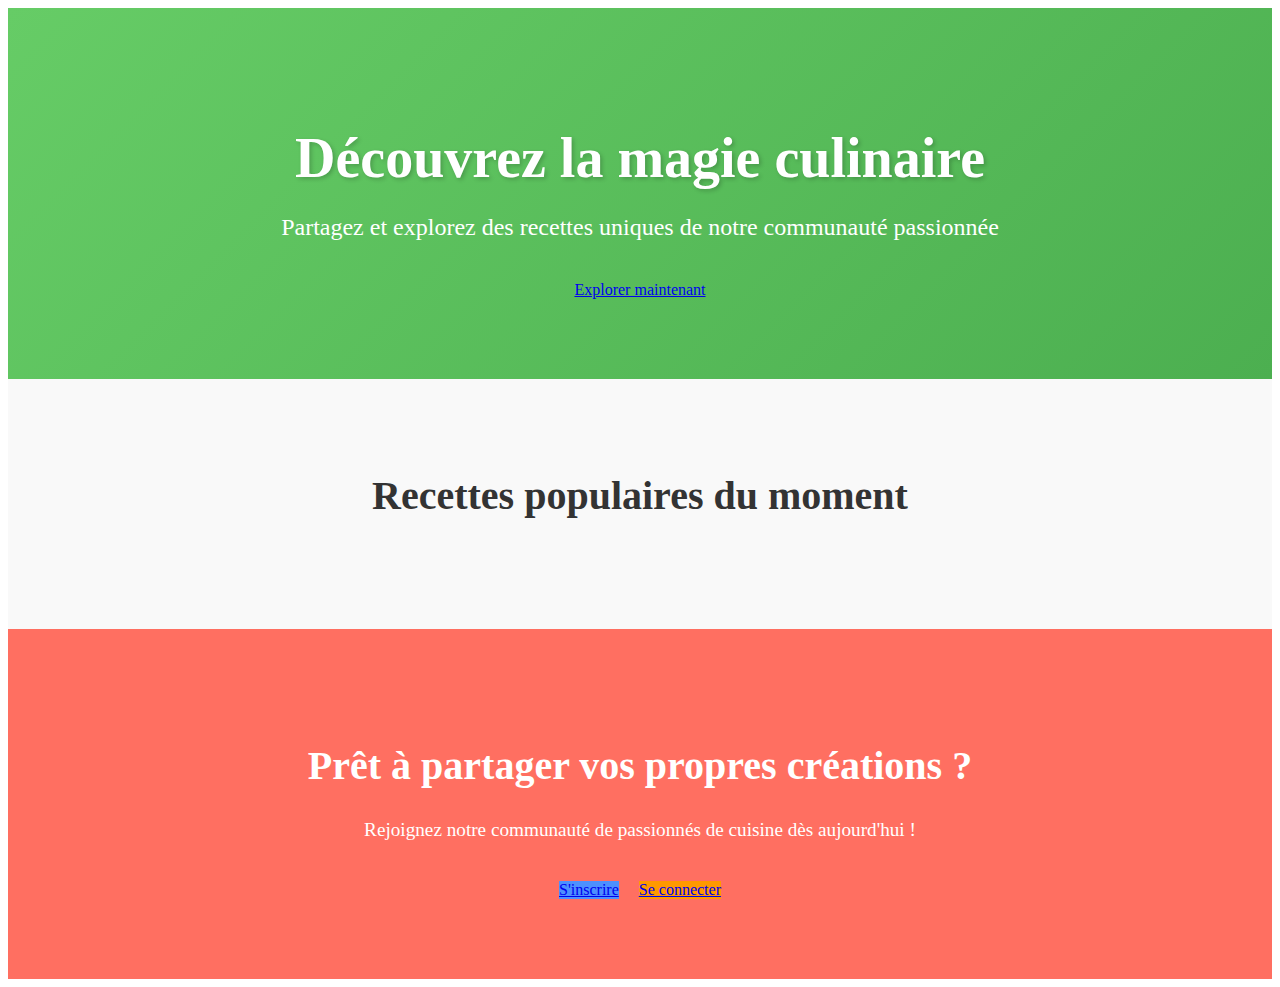
<file: frontend/template/home.html>
<!DOCTYPE html>
<html lang="fr">

<head>
    <meta charset="UTF-8">
    <meta name="viewport" content="width=device-width, initial-scale=1.0">
    <title>Encouniamane - Découvrez des recettes extraordinaires</title>
</head>

<body>
    <main>
        <!-- Section Hero -->
        <section
            style="background: linear-gradient(135deg, #66cc66 0%, #4CAF50 100%); padding: 80px 20px; color: white; text-align: center;">
            <div class="center" style="max-width: 800px; margin: 0 auto;">
                <h1 style="font-size: 3.5rem; margin-bottom: 20px; text-shadow: 2px 2px 4px rgba(0,0,0,0.2);">
                    Découvrez la magie culinaire
                </h1>
                <p style="font-size: 1.5rem; margin-bottom: 40px;">
                    Partagez et explorez des recettes uniques de notre communauté passionnée
                </p>
                <a href="#recettes" class="button" style="max-width: 200px; margin: 0 auto;">Explorer maintenant</a>
            </div>
        </section>

        <!-- Section Recettes phares -->
        <section style="padding: 60px 20px; background-color: #f9f9f9;">
            <div style="max-width: 1200px; margin: 0 auto;">
                <h2 style="text-align: center; font-size: 2.5rem; color: #333; margin-bottom: 50px;">
                    Recettes populaires du moment
                </h2>

                <div class="recipes-grid"
                    style="display: grid; grid-template-columns: repeat(auto-fit, minmax(300px, 1fr)); gap: 30px; padding: 0 20px;">
                    <!-- Les recettes seront injectées ici par JavaScript -->
                </div>
            </div>
        </section>

        <!-- Section CTA -->
        <section style="background-color: #ff6f61; padding: 80px 20px; text-align: center; color: white;">
            <div style="max-width: 800px; margin: 0 auto;">
                <h2 style="font-size: 2.5rem; margin-bottom: 30px;">Prêt à partager vos propres créations ?</h2>
                <p style="font-size: 1.2rem; margin-bottom: 40px;">
                    Rejoignez notre communauté de passionnés de cuisine dès aujourd'hui !
                </p>
                <div style="display: flex; gap: 20px; justify-content: center;">
                    <a href="#register" class="button" style="background-color: #4d90fe;">S'inscrire</a>
                    <a href="#login" class="button" style="background-color: #ff9900;">Se connecter</a>
                </div>
            </div>
        </section>
    </main>


</body>

</html>
</file>
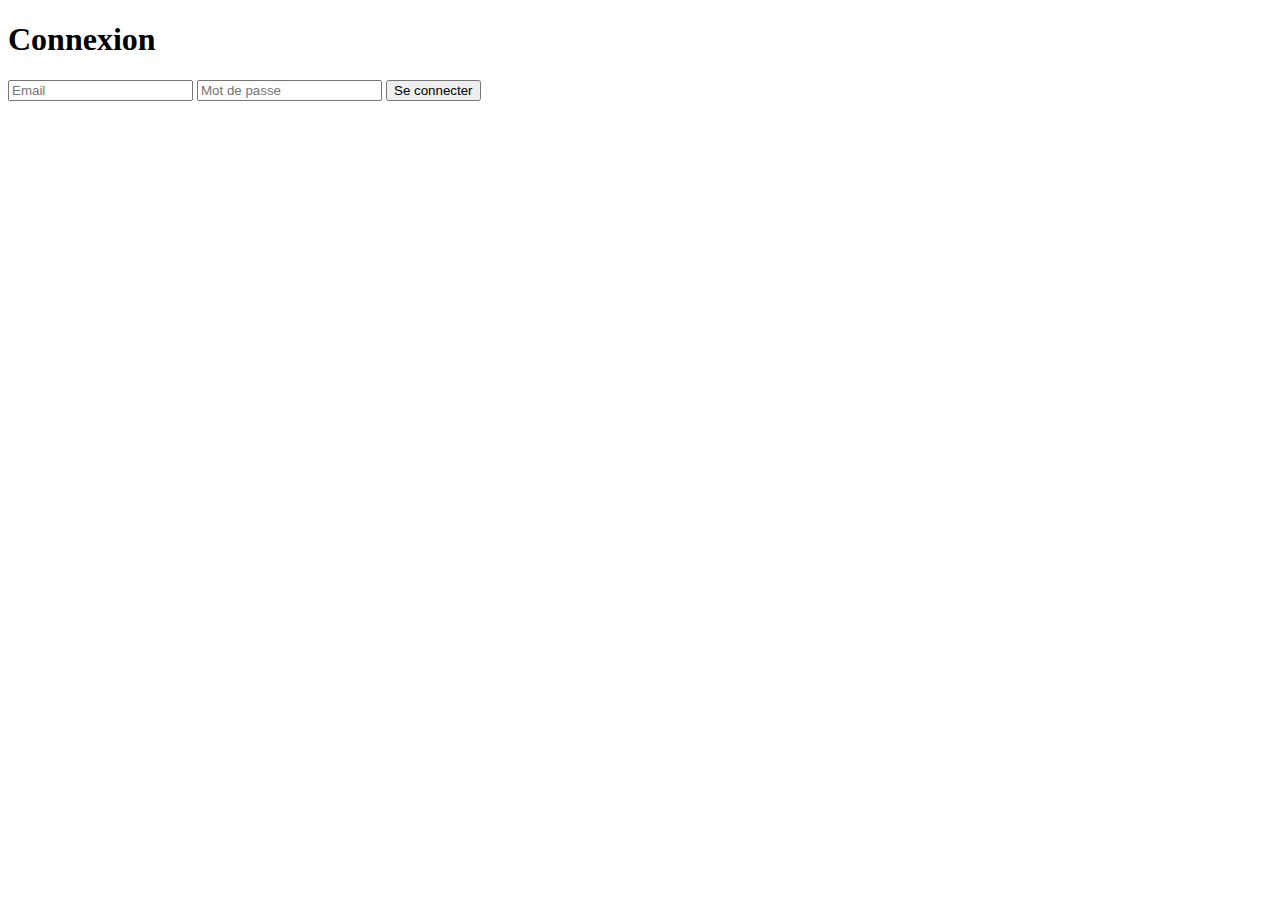
<file: frontend/template/login.html>
<!DOCTYPE html>
<html lang="en">
<head>
    <meta charset="UTF-8">
    <meta name="viewport" content="width=device-width, initial-scale=1.0">
    <title>Connexion</title>
</head>
<body>
    <div class="center">
        <h1>Connexion</h1>
        <div class="form-container">
            <input class="form-input" type="email" placeholder="Email" id="email"> 
            <input class="form-input" type="password" placeholder="Mot de passe" id="mdp">
            <button class="form-button" id="login">Se connecter</button>
        </div>
    </div>
</body>
</html>
</file>
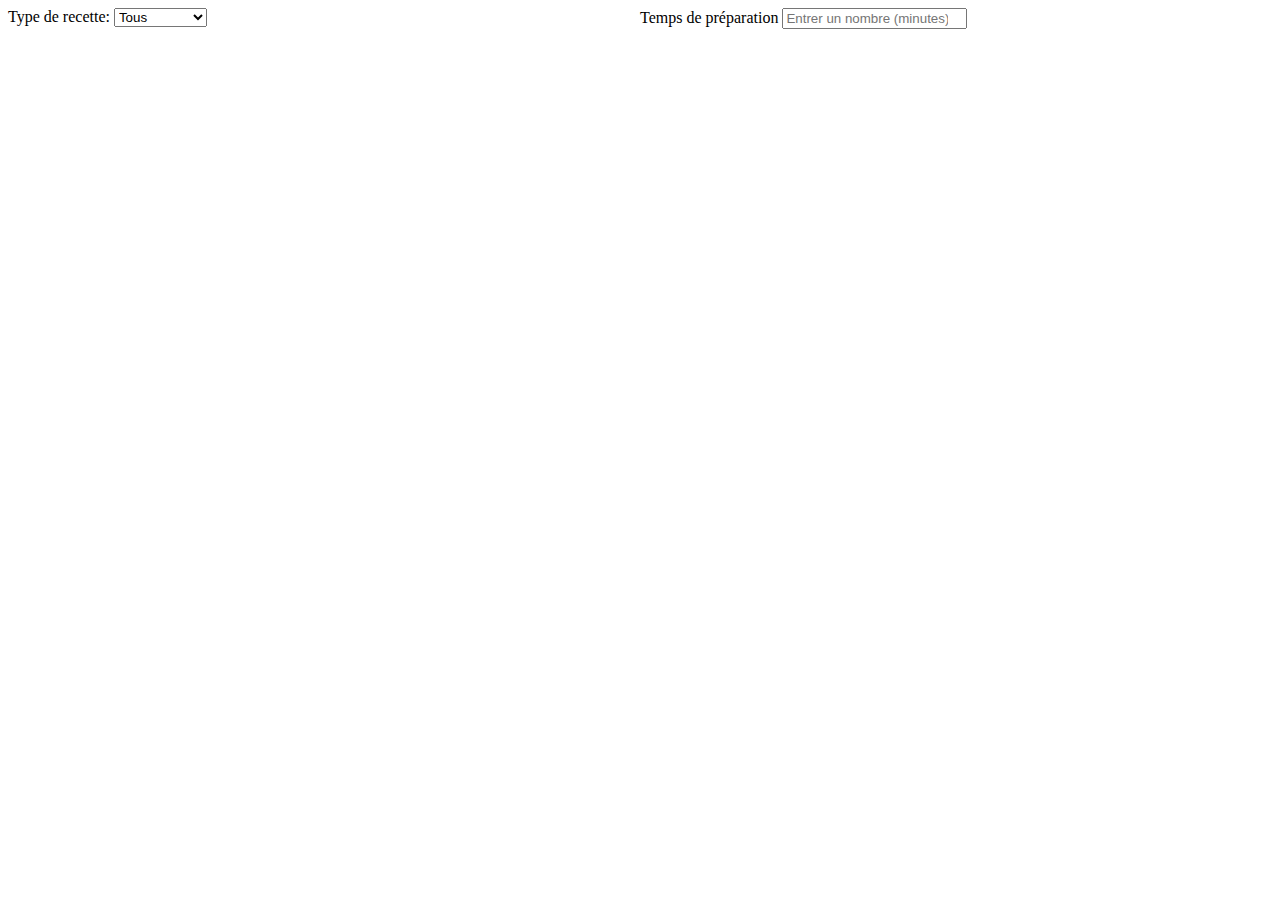
<file: frontend/template/recette.html>
<!DOCTYPE html>
<html lang="en">

<head>
    <meta charset="UTF-8">
    <meta name="viewport" content="width=device-width, initial-scale=1.0">
    <title>Recette</title>
</head>

<body>
    <button class="button" id="create" style="display: none;"></button>
    <!-- Rechercher une recette par type -->
    <div style="display: flex; justify-content: center; width: 100%;">
        <div class="form-container" style="width: 50%;">
            <label for="type" class="">Type de recette:</label>
            <select class="form-select" name="type" id="typeRecherche">
                <option value="">Tous</option>
                <option value="entrée">Entrée</option>
                <option value="plat">Plat</option>
                <option value="dessert">Dessert</option>
                <option value="boisson">Boisson</option>
                <option value="snack">Snack</option>
                <option value="salade">Salade</option>
                <option value="soupe">Soupe</option>
                <option value="gâteau">Gâteau</option>
                <option value="végétarien">Végétarien</option>
                <option value="sans-gluten">Sans gluten</option>
            </select>
        </div>
        <div class="form-container" style="width: 50%;">
            <label for="time">Temps de préparation</label>
            <input class="form-input" type="number" id="time" placeholder="Entrer un nombre (minutes)">
        </div>
    </div>
    <div id="recettes"></div>
    <div id="createRecette" style="display: none;">
        <div class="center">
            <h1>Créer une recette</h1>
            <div class="form-container">
                <input class="form-input" type="text" placeholder="Titre" id="titre">
                <input class="form-input" type="text" placeholder="Description" id="desc">
                <textarea class="form-textarea" id="Instruction" rows="6"
                    placeholder="Entrez les instructions de la recette"></textarea>
                <select class="form-select" name="type" id="type">
                    <option value="entrée">Entrée</option>
                    <option value="plat">Plat</option>
                    <option value="dessert">Dessert</option>
                    <option value="boisson">Boisson</option>
                    <option value="snack">Snack</option>
                    <option value="salade">Salade</option>
                    <option value="soupe">Soupe</option>
                    <option value="gâteau">Gâteau</option>
                    <option value="végétarien">Végétarien</option>
                    <option value="sans-gluten">Sans gluten</option>
                </select>
                <input class="form-input" type="number" id="temps" placeholder="Temps de préparation">
                <button class="form-button" id="login">Créer</button>
            </div>
        </div>
    </div>

    <div id="recetteDetails" style="display: none;"></div>
</body>

</html>
</file>
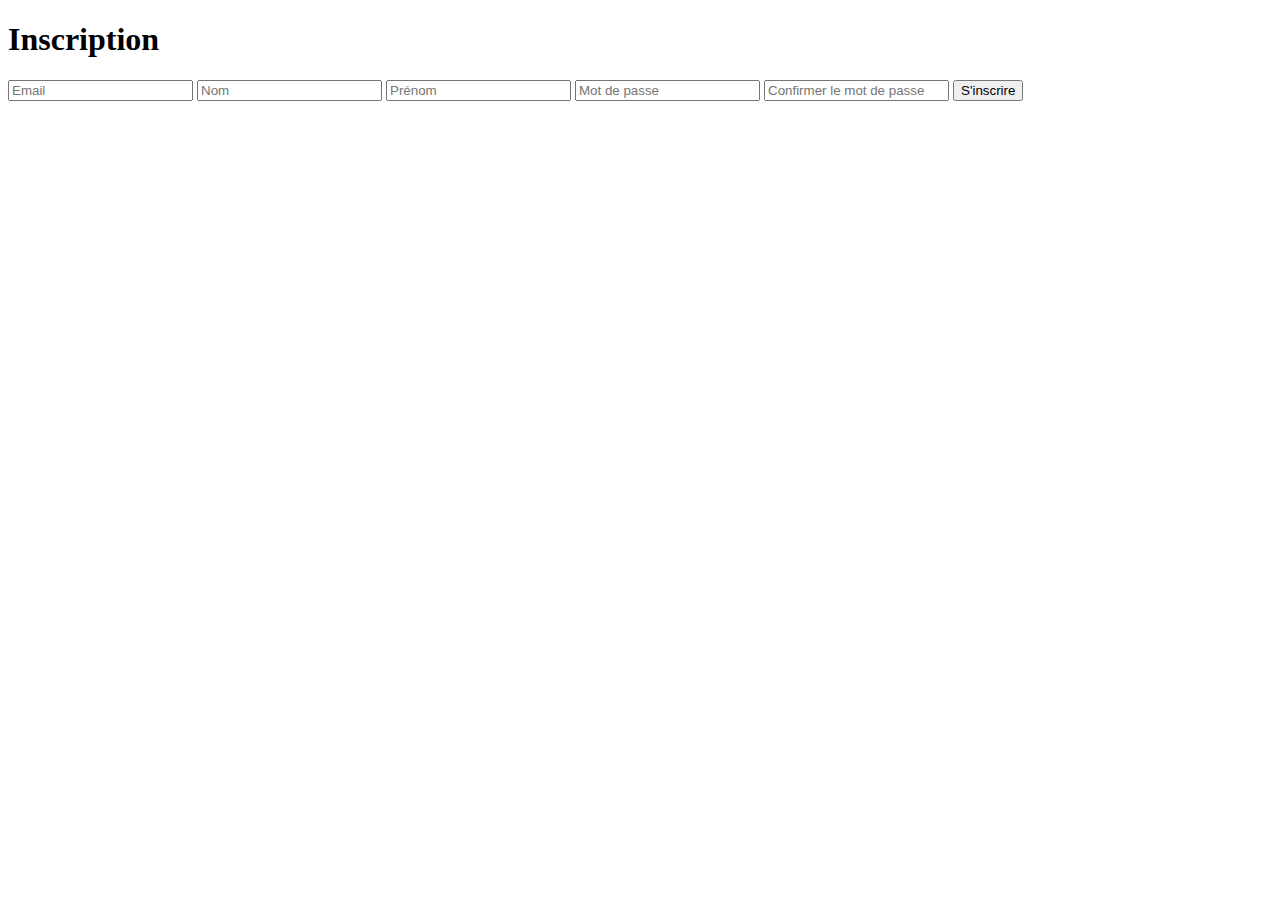
<file: frontend/template/register.html>
<!DOCTYPE html>
<html lang="en">
    <head>
        <meta charset="UTF-8">
        <meta name="viewport" content="width=device-width, initial-scale=1.0">
        <title>Inscription</title>
    </head>
    <body>
        <div id="content" class="center">
            <h1>Inscription</h1>
            <div class="form-container">
                <input class="form-input" type="email" placeholder="Email" id="email">
                <input class="form-input" type="text" placeholder="Nom" id="nom">
                <input class="form-input" type="text" placeholder="Prénom" id="prenom"> 
                <input class="form-input" type="password" placeholder="Mot de passe" id="mdp">
                <input class="form-input" type="password" placeholder="Confirmer le mot de passe" id="confirm_mdp">
                <button class="form-button" id="register">S'inscrire</button>
            </div>
        </div>
    </body>
</html>
</file>
